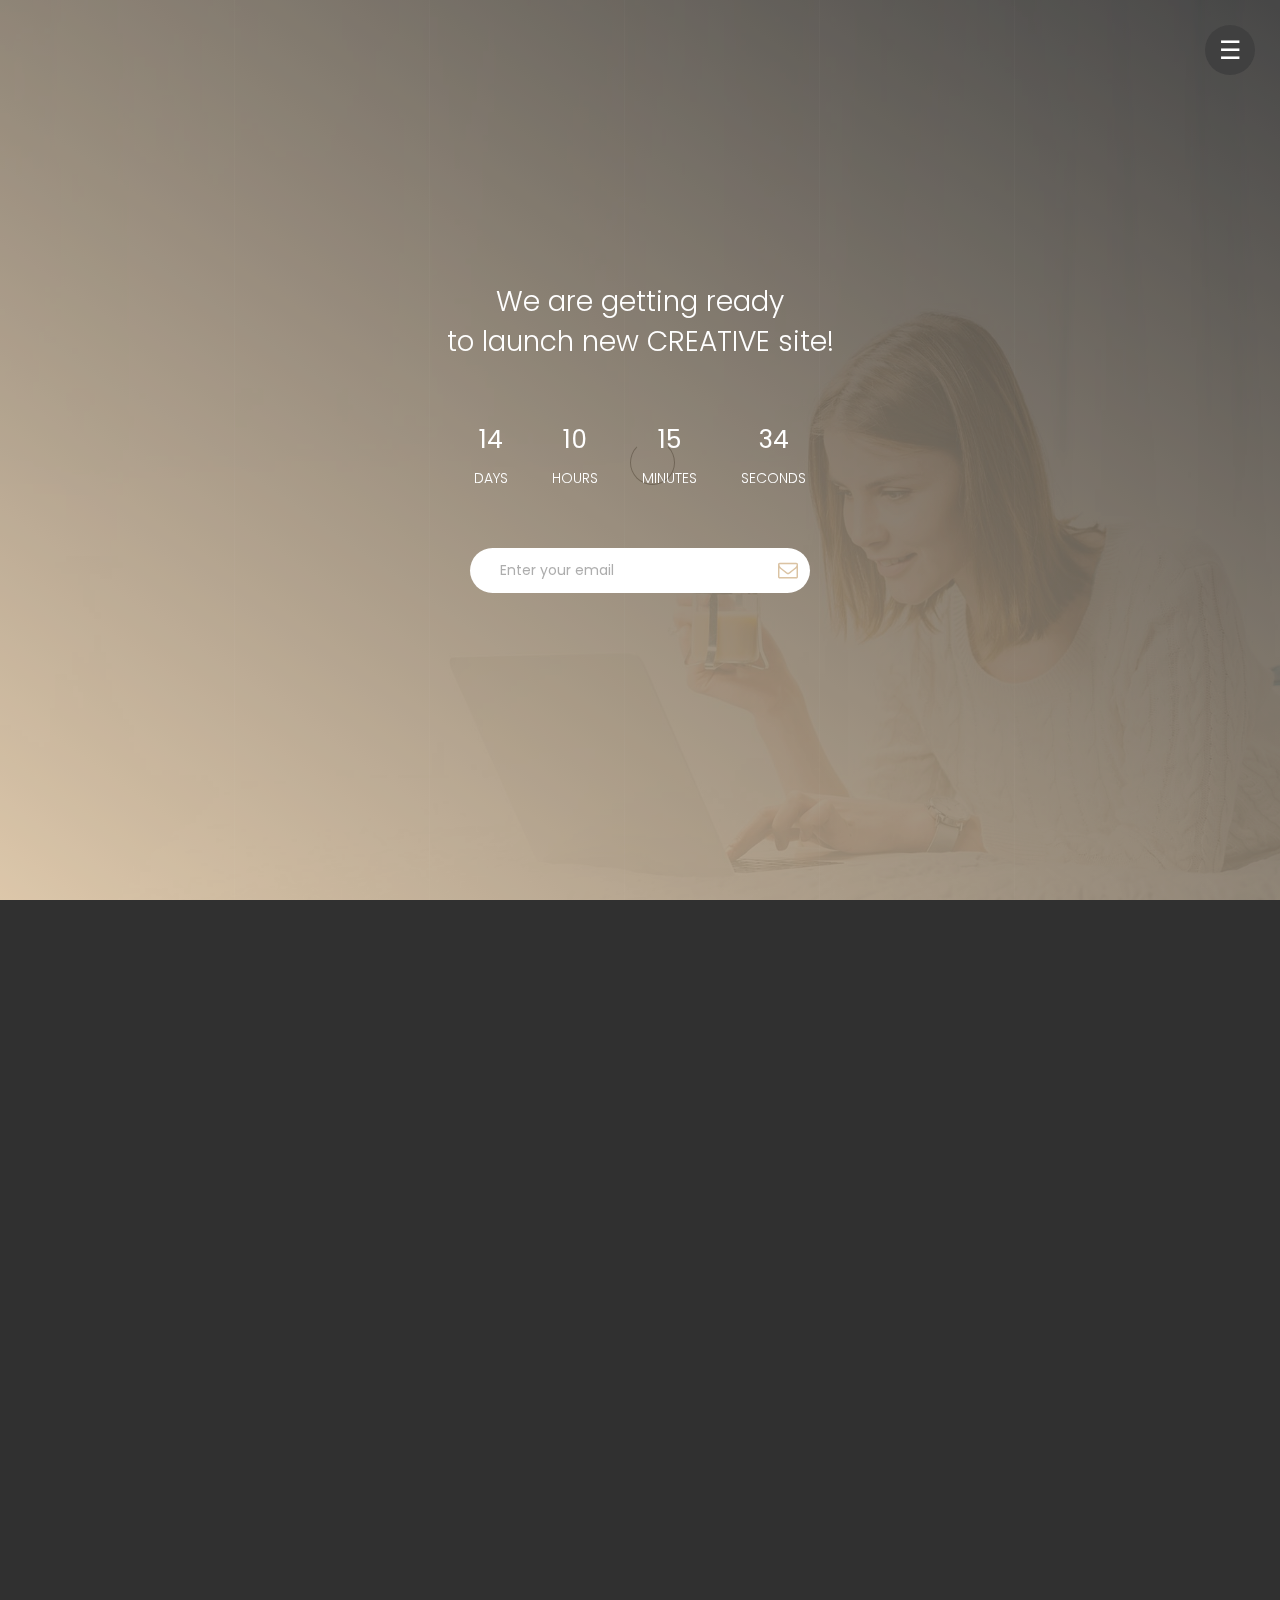
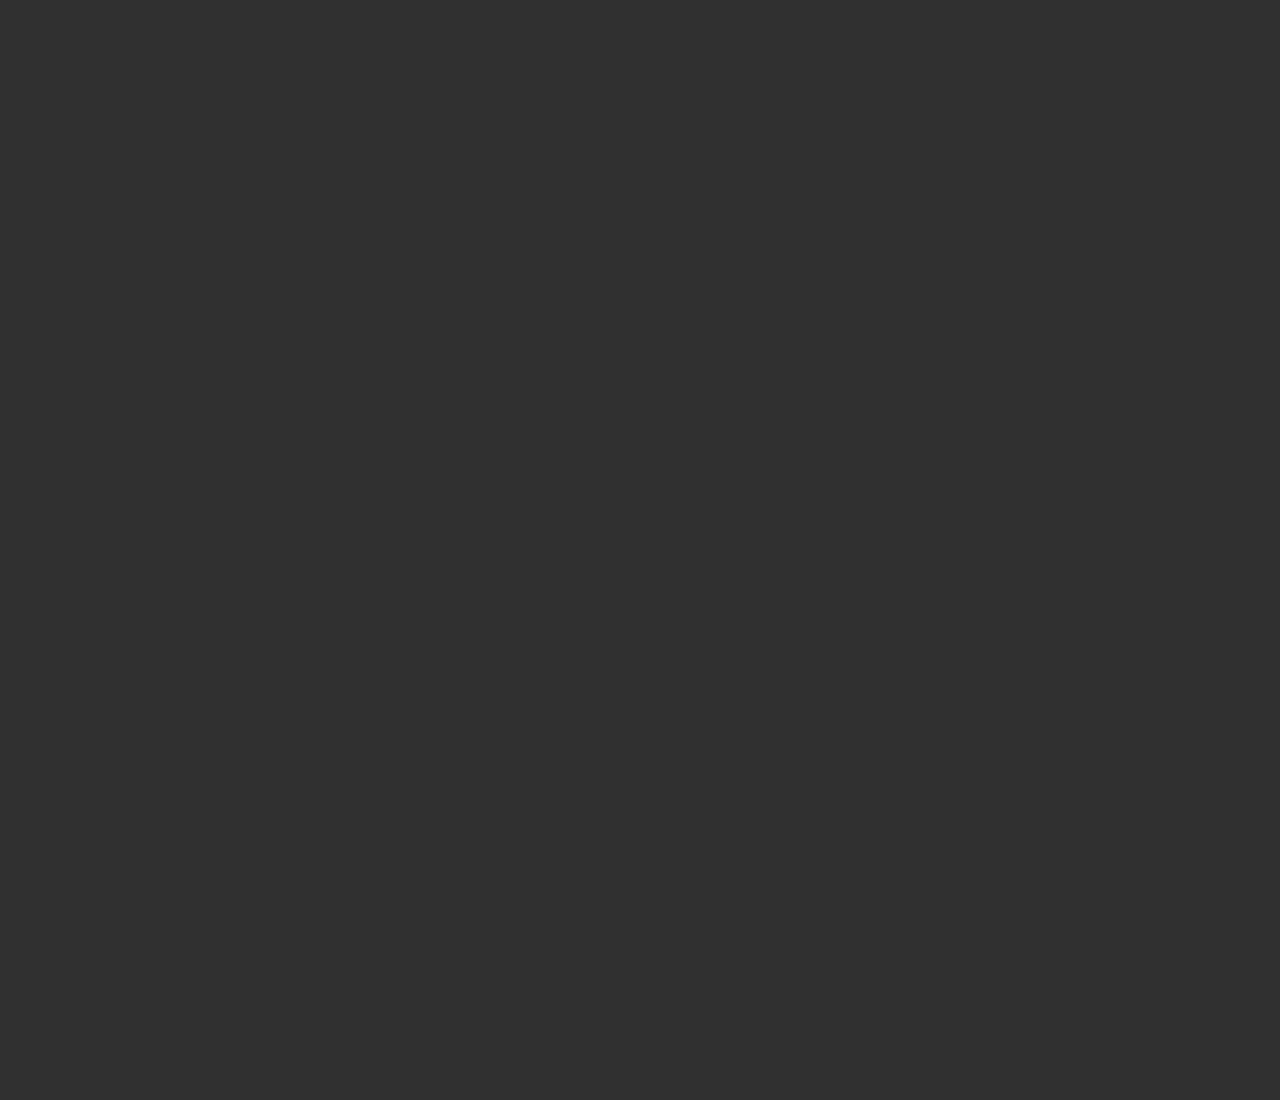
<file: coming soon/csoon.html>
<!DOCTYPE html>
<html lang="en">
<head>

     <title>Get Ready - Coming Soon Template</title>
<!--

Get Ready Template

https://templatemo.com/tm-521-get-ready

-->
     <meta charset="UTF-8">
     <meta http-equiv="X-UA-Compatible" content="IE=Edge">
     <meta name="description" content="">
     <meta name="keywords" content="">
     <meta name="team" content="">
     <meta name="viewport" content="width=device-width, initial-scale=1, maximum-scale=1">

     <link rel="stylesheet" href="css/bootstrap.min.css">
     <link rel="stylesheet" href="css/vegas.min.css">
     <link rel="stylesheet" href="css/font-awesome.min.css">

     <!-- MAIN CSS -->
     <link rel="stylesheet" href="css/templatemo-style.css">

</head>
<body>

     <!-- PRE LOADER -->
     <section class="preloader">
          <div class="spinner">

               <span class="spinner-rotate"></span>

          </div>
     </section>


     <!-- GRID LINE -->
    <section class="grid">
         <div class="container">
            <div class="row">

              <div class="col-md-2 col-sm-2">
                <div class="grid-line"></div>
              </div>
              <div class="col-md-2 col-sm-2">
                <div class="grid-line"></div>
              </div>
              <div class="col-md-2 col-sm-2">
                <div class="grid-line"></div>
              </div>
              <div class="col-md-2 col-sm-2">
                <div class="grid-line"></div>
              </div>
              <div class="col-md-2 col-sm-2">
                <div class="grid-line"></div>
              </div>

            </div>
         </div>
    </section>


    <div class="menu-bg"></div>
    <div class="menu-burger">☰</div>

    <div class="menu-items">
       <div class="container">
         <div class="row">
           <div class="col-md-offset-2 col-md-4 col-sm-6">
            <h1>Navigations</h1>
             <ul class="menu">
                <li><a href="#">Home</a></li>
                <li><a href="#">Our Studio</a></li>
                <li><a href="#">Journal</a></li>
                <li><a href="#">Start a project</a></li>
                <li><a href="#">Email Us</a></li>
            </ul>
           </div>



           <div class="col-md-12 col-sm-12">
             <ul class="social-icon">
              <li class="line"></li>
               <li><a href="https://fb.com/templatemo" class="fa fa-facebook"></a></li>
               <li><a href="#" class="fa fa-twitter"></a></li>
               <li><a href="https://plus.google.com/+templatemo" class="fa fa-google"></a></li>
               <li><a href="#" class="fa fa-instagram"></a></li>
             </ul>
           </div>
         </div>
       </div>
    </div>


     <!-- HOME -->
     <section id="home">
        <div class="overlay"></div>
          <div class="container">
               <div class="row">

                    <div class="col-md-12 col-sm-12">
                         <div class="home-info">
                              <h1>We are getting ready <br>to launch new CREATIVE site!</h1>
                              <!-- You can change the date time in init.js file -->
                              <ul class="countdown">
                                   <li>
                                        <span class="days">14</span>
                                        <h3>Days</h3>
                                   </li>
                                   <li>
                                        <span class="hours">10</span>
                                        <h3>hours</h3>
                                   </li>
                                   <li>
                                        <span class="minutes">15</span>
                                        <h3>minutes</h3>
                                   </li>
                                   <li>
                                        <span class="seconds">34</span>
                                        <h3>seconds</h3>
                                   </li>
                              </ul>
                              <div class="subscribe-form">
                                <form action="" method="get">
                                  <input type="email" name="email" class="form-control" placeholder="Enter your email" required="">
                                  <button type="submit" class="form-control"><i class="fa fa-envelope-o"></i></button>
                                </form>
                              </div>
                         </div>
                    </div>

               </div>
          </div>
     </section>

     <!-- SCRIPTS -->
     <script src="js/jquery.js"></script>
     <script src="js/bootstrap.min.js"></script>
     <script src="js/vegas.min.js"></script>
     <script src="js/countdown.js"></script>
     <script src="js/init.js"></script>
     <script src="js/custom.js"></script>

</body>
</html>
</file>
<file: coming soon/css/templatemo-style.css>
/*

Get Ready Template

https://templatemo.com/tm-521-get-ready

*/
  
  @import url('https://fonts.googleapis.com/css?family=Poppins:300,400');

  body {
    margin: 0;
    -webkit-perspective: 1000;
    font-family: 'Poppins', sans-serif;
    background: #303030;
  }

  body, html {
    height: 100%;
    width: 100%;
    overflow-x: hidden;
  }



  /*---------------------------------------
     TYPOGRAPHY              
  -----------------------------------------*/

  h1,h2,h3,h4,h5,h6 {
    font-weight: 300;
    line-height: inherit;
  }

  h1 {
    color: #ffffff;
    font-size: 2em;
  }

  h2 {
    color: #353535;
    font-size: 2em;
  }

  p {
    color: #757575;
    font-size: 14px;
    font-weight: normal;
    line-height: 24px;
  }



  /*---------------------------------------
     GENERAL               
  -----------------------------------------*/

  html{
    -webkit-font-smoothing: antialiased;
  }

  a {
    color: #202020;
    text-decoration: none !important;
  }

  a,
  input, button,
  .form-control {
    -webkit-transition: 0.5s;
    transition: 0.5s;
  }

  a:hover, a:active, a:focus {
    color: #29ca8e;
    outline: none;
  }

  ::-webkit-scrollbar{
    width: 8px;
    height: 8px;
  }

  ::-webkit-scrollbar-thumb {
    cursor: pointer;
    background: #202020;
  }

  .overlay {
    background: linear-gradient(to top right, #d2b48c, #000000);
    opacity: 0.9;
    position: absolute;
    top: 0;
    right: 0;
    bottom: 0;
    left: 0;
    width: 100%;
    height: 100%;
  }

  .grid {
    position: fixed;
    width: 100%;
    height: 100%;
    z-index: 1;
  }

  .grid-line {
    height: 300vh;
    border-right: 1px solid rgba(255,255,255,0.02);
  }

  .google-map iframe {
    border: 0;
    margin-top: 20px;
  }

  .subscribe-form {
    position: relative;
  }

  .subscribe-form .form-control {
    background: #ffffff;
    box-shadow: none;
    border: 0;
    border-radius: 50px;
	width: 340px;
    height: 45px;
    padding: 6px 30px;
  }

  .subscribe-form button[type="submit"] {
    background: transparent;
    border: 0;
    outline: none;
  }

  .subscribe-form .fa {
    cursor: pointer;
    position: absolute;
    top: 12px;
    right: 12px;
    color: #d2b48c;
    font-size: 20px;
  }



  /*---------------------------------------
       PRE LOADER              
  -----------------------------------------*/

  .preloader {
    position: fixed;
    top: 0;
    left: 0;
    width: 100%;
    height: 100%;
    z-index: 99999;
    display: flex;
    flex-flow: row nowrap;
    justify-content: center;
    align-items: center;
    background: none repeat scroll 0 0 #ffffff;
  }

  .spinner {
    border: 1px solid transparent;
    border-radius: 3px;
    position: relative;
  }

  .spinner:before {
    content: '';
    box-sizing: border-box;
    position: absolute;
    top: 50%;
    left: 50%;
    width: 45px;
    height: 45px;
    margin-top: -10px;
    margin-left: -10px;
    border-radius: 50%;
    border: 1px solid #575757;
    border-top-color: #ffffff;
    animation: spinner .9s linear infinite;
  }

  @-webkit-@keyframes spinner {
    to {transform: rotate(360deg);}
  }

  @keyframes spinner {
    to {transform: rotate(360deg);}
  }


  /*---------------------------------------
      MENU              
  -----------------------------------------*/

  .menu, .menu-bg, .menu-burger {
    position: fixed;
    z-index: 222;
    width: 50px;
    height: 50px;
    line-height: 30px;
    font-size: 25px;
    text-align: center;
    border-radius: 100%;
    right: 25px;
    top: 25px;
  }

  .menu-bg {
    background: #101010;
    pointer-events: none;
    transition: .3s;
    right: 50px;
    top: 50px;
    transform: translate3d(50%, -50%, 0);
    transform-origin: center center;
  }

  .menu-bg.fs {
    transform: translate3d(50%, -50%, 0);
    width: 500vw;
    height: 500vw;
  }

  .menu-burger {
    color: #ffffff;
    padding-top: 11px;
    -webkit-user-select: none;
    cursor: pointer;
    transition: .4s;
    transform-origin: center;
    z-index: 9999;
  }

  .menu-burger.fs {
    transform: rotate(-180deg) translateY(5px);
  }

  .menu-items {
    display: flex;
    flex-direction: column;
    justify-content: center;
    align-content: center;
    position: absolute;
    z-index: 9999;
    width: 100%;
    height: 100%;
    opacity: 0;
    transition: .4s;
    margin-top: 50px;
    transform: translateY(-200%);
    pointer-events: none;
  }

  .menu-items ul.menu {
    position: relative;
    width: 100%;
    height: 100%;
    text-align: left;
    top: 10px;
  }

  .menu-items ul.menu li {
    display: block;
    list-style: none;
    transition: 1s;
    opacity: 0;
    margin: 5px 0;
  }

  .menu-items ul.menu li a {
    color: #ffffff;
    font-size: 18px;
    position: relative;
  }

  .menu-items ul.menu li a:after {
    content: "";
    width: 0;
    height: 2px;
    border-radius: 50px;
    position: absolute;
    bottom: 13px;
    transition: 0.5s;
    margin: 0 auto;
    display: block;
    right: 0;
    left: 0;
  }

  .menu-items ul.menu li a:hover:after {
    content: "";
    background: #d2b48c;
    width: 100%;
  }

  .menu-items.fs {
    transform: translateY(0);
    pointer-events: auto;
    opacity: 1;
  }

  .menu-items.fs ul li {
    opacity: 1;
  }

  address p {
    color: #f9f9f9;
  }



  /*---------------------------------------
      HOME          
  -----------------------------------------*/

  #home {
    display: -webkit-box;
    display: -webkit-flex;
    display: -ms-flexbox;
    display: flex;
    -webkit-box-align: center;
    -webkit-align-items: center;
    -ms-flex-align: center;
    align-items: center;
    text-align: center;
    position: relative;
  }

  #home .container {
    width: 100%;
  }

  .home-info {
    display: flex;
    flex-direction: column;
    justify-content: center;
    align-items: center;
    position: relative;
    z-index: 2;
    width: 100%;
    height: 100vh;
  }
  
  .countdown {
    text-align: center;
    margin: 50px 0;
    padding: 0;
  }

  .countdown li {
    color: #ffffff;
    list-style: none;
    display: inline-block;
    margin: 0 20px;
  }

  .countdown span {
    font-size: 25px;
  }

  .countdown h3 {
    font-size: 14px;
    text-transform: uppercase;
    margin: 10px 0;
  }



  /*---------------------------------------
     SOCIAL ICON              
  -----------------------------------------*/

  .social-icon {
    position: relative;
    padding: 0;
    margin: 30px 0 0 0;
    text-align: center;
  }

  .social-icon .line {
    background: #ffffff;
    width: 50px;
    height: 2px;
    margin-right: 10px;
    position: relative;
    bottom: 5px;
  }

  .social-icon li {
    display: inline-block;
    list-style: none;
  }

  .social-icon li a {
    border-radius: 50px;
    color: #ffffff;
    font-size: 15px;
    width: 35px;
    height: 35px;
    line-height: 35px;
    text-decoration: none;
    text-align: center;
    position: relative;
    margin: 5px 5px 5px 0;
  }

  .social-icon li a:hover {
    background: #d2b48c;
    color: #ffffff;
  }



  /*---------------------------------------
     RESPONSIVE STYLES              
  -----------------------------------------*/

  @media screen and (max-width: 480px) {

    .home-info {
      padding: 0 1em 0 1em;
    }

    .countdown li {
      margin: 0 12px;
    }

    address {
      margin-top: 50px;
    }
  }

  @media screen and (max-width: 360px) {

    h1 {
      font-size: 1.50em;
    }

    .menu-items {
      margin: 100px 0;
    }

    .countdown span {
      font-size: 20px;
    }

    .countdown h3 {
      font-size: 12px;
    }
  }
</file>
<file: coming soon/css/vegas.min.css>
.vegas-overlay,.vegas-slide,.vegas-slide-inner,.vegas-timer,.vegas-wrapper{position:absolute;top:0;left:0;bottom:0;right:0;overflow:hidden;border:none;padding:0;margin:0}.vegas-overlay{opacity:.5;background:url(overlays/02.png) center center}.vegas-timer{top:auto;bottom:0;height:2px}.vegas-timer-progress{width:0;height:100%;background:#fff;-webkit-transition:width ease-out;transition:width ease-out}.vegas-timer-running .vegas-timer-progress{width:100%}.vegas-slide,.vegas-slide-inner{margin:0;padding:0;background:center center no-repeat;-webkit-transform:translateZ(0);transform:translateZ(0)}body .vegas-container{overflow:hidden!important;position:relative}.vegas-video{min-width:100%;min-height:100%;width:auto;height:auto}body.vegas-container{overflow:auto;position:static;z-index:-2}body.vegas-container>.vegas-overlay,body.vegas-container>.vegas-slide,body.vegas-container>.vegas-timer{position:fixed;z-index:-1}:root body.vegas-container>.vegas-overlay,:root body.vegas-container>.vegas-slide,_::full-page-media,_:future{bottom:-76px}.vegas-transition-fade,.vegas-transition-fade2{opacity:0}.vegas-transition-fade-in,.vegas-transition-fade2-in{opacity:1}.vegas-transition-fade2-out{opacity:0}.vegas-transition-blur,.vegas-transition-blur2{opacity:0;-webkit-filter:blur(32px);filter:blur(32px)}.vegas-transition-blur-in,.vegas-transition-blur2-in{opacity:1;-webkit-filter:blur(0);filter:blur(0)}.vegas-transition-blur2-out{opacity:0}.vegas-transition-flash,.vegas-transition-flash2{opacity:0;-webkit-filter:brightness(25);filter:brightness(25)}.vegas-transition-flash-in,.vegas-transition-flash2-in{opacity:1;-webkit-filter:brightness(1);filter:brightness(1)}.vegas-transition-flash2-out{opacity:0;-webkit-filter:brightness(25);filter:brightness(25)}.vegas-transition-negative,.vegas-transition-negative2{opacity:0;-webkit-filter:invert(100%);filter:invert(100%)}.vegas-transition-negative-in,.vegas-transition-negative2-in{opacity:1;-webkit-filter:invert(0);filter:invert(0)}.vegas-transition-negative2-out{opacity:0;-webkit-filter:invert(100%);filter:invert(100%)}.vegas-transition-burn,.vegas-transition-burn2{opacity:0;-webkit-filter:contrast(1000%) saturate(1000%);filter:contrast(1000%) saturate(1000%)}.vegas-transition-burn-in,.vegas-transition-burn2-in{opacity:1;-webkit-filter:contrast(100%) saturate(100%);filter:contrast(100%) saturate(100%)}.vegas-transition-burn2-out{opacity:0;-webkit-filter:contrast(1000%) saturate(1000%);filter:contrast(1000%) saturate(1000%)}.vegas-transition-slideLeft,.vegas-transition-slideLeft2{-webkit-transform:translateX(100%);transform:translateX(100%)}.vegas-transition-slideLeft-in,.vegas-transition-slideLeft2-in{-webkit-transform:translateX(0);transform:translateX(0)}.vegas-transition-slideLeft2-out,.vegas-transition-slideRight,.vegas-transition-slideRight2{-webkit-transform:translateX(-100%);transform:translateX(-100%)}.vegas-transition-slideRight-in,.vegas-transition-slideRight2-in{-webkit-transform:translateX(0);transform:translateX(0)}.vegas-transition-slideRight2-out{-webkit-transform:translateX(100%);transform:translateX(100%)}.vegas-transition-slideUp,.vegas-transition-slideUp2{-webkit-transform:translateY(100%);transform:translateY(100%)}.vegas-transition-slideUp-in,.vegas-transition-slideUp2-in{-webkit-transform:translateY(0);transform:translateY(0)}.vegas-transition-slideDown,.vegas-transition-slideDown2,.vegas-transition-slideUp2-out{-webkit-transform:translateY(-100%);transform:translateY(-100%)}.vegas-transition-slideDown-in,.vegas-transition-slideDown2-in{-webkit-transform:translateY(0);transform:translateY(0)}.vegas-transition-slideDown2-out{-webkit-transform:translateY(100%);transform:translateY(100%)}.vegas-transition-zoomIn,.vegas-transition-zoomIn2{-webkit-transform:scale(0);transform:scale(0);opacity:0}.vegas-transition-zoomIn-in,.vegas-transition-zoomIn2-in{-webkit-transform:scale(1);transform:scale(1);opacity:1}.vegas-transition-zoomIn2-out,.vegas-transition-zoomOut,.vegas-transition-zoomOut2{-webkit-transform:scale(2);transform:scale(2);opacity:0}.vegas-transition-zoomOut-in,.vegas-transition-zoomOut2-in{-webkit-transform:scale(1);transform:scale(1);opacity:1}.vegas-transition-zoomOut2-out{-webkit-transform:scale(0);transform:scale(0);opacity:0}.vegas-transition-swirlLeft,.vegas-transition-swirlLeft2{-webkit-transform:scale(2) rotate(35deg);transform:scale(2) rotate(35deg);opacity:0}.vegas-transition-swirlLeft-in,.vegas-transition-swirlLeft2-in{-webkit-transform:scale(1) rotate(0);transform:scale(1) rotate(0);opacity:1}.vegas-transition-swirlLeft2-out,.vegas-transition-swirlRight,.vegas-transition-swirlRight2{-webkit-transform:scale(2) rotate(-35deg);transform:scale(2) rotate(-35deg);opacity:0}.vegas-transition-swirlRight-in,.vegas-transition-swirlRight2-in{-webkit-transform:scale(1) rotate(0);transform:scale(1) rotate(0);opacity:1}.vegas-transition-swirlRight2-out{-webkit-transform:scale(2) rotate(35deg);transform:scale(2) rotate(35deg);opacity:0}.vegas-animation-kenburns{-webkit-animation:kenburns ease-out;animation:kenburns ease-out}@-webkit-keyframes kenburns{0%{-webkit-transform:scale(1.5);transform:scale(1.5)}100%{-webkit-transform:scale(1);transform:scale(1)}}@keyframes kenburns{0%{-webkit-transform:scale(1.5);transform:scale(1.5)}100%{-webkit-transform:scale(1);transform:scale(1)}}.vegas-animation-kenburnsUp{-webkit-animation:kenburnsUp ease-out;animation:kenburnsUp ease-out}@-webkit-keyframes kenburnsUp{0%{-webkit-transform:scale(1.5) translate(0,10%);transform:scale(1.5) translate(0,10%)}100%{-webkit-transform:scale(1) translate(0,0);transform:scale(1) translate(0,0)}}@keyframes kenburnsUp{0%{-webkit-transform:scale(1.5) translate(0,10%);transform:scale(1.5) translate(0,10%)}100%{-webkit-transform:scale(1) translate(0,0);transform:scale(1) translate(0,0)}}.vegas-animation-kenburnsDown{-webkit-animation:kenburnsDown ease-out;animation:kenburnsDown ease-out}@-webkit-keyframes kenburnsDown{0%{-webkit-transform:scale(1.5) translate(0,-10%);transform:scale(1.5) translate(0,-10%)}100%{-webkit-transform:scale(1) translate(0,0);transform:scale(1) translate(0,0)}}@keyframes kenburnsDown{0%{-webkit-transform:scale(1.5) translate(0,-10%);transform:scale(1.5) translate(0,-10%)}100%{-webkit-transform:scale(1) translate(0,0);transform:scale(1) translate(0,0)}}.vegas-animation-kenburnsLeft{-webkit-animation:kenburnsLeft ease-out;animation:kenburnsLeft ease-out}@-webkit-keyframes kenburnsLeft{0%{-webkit-transform:scale(1.5) translate(10%,0);transform:scale(1.5) translate(10%,0)}100%{-webkit-transform:scale(1) translate(0,0);transform:scale(1) translate(0,0)}}@keyframes kenburnsLeft{0%{-webkit-transform:scale(1.5) translate(10%,0);transform:scale(1.5) translate(10%,0)}100%{-webkit-transform:scale(1) translate(0,0);transform:scale(1) translate(0,0)}}.vegas-animation-kenburnsRight{-webkit-animation:kenburnsRight ease-out;animation:kenburnsRight ease-out}@-webkit-keyframes kenburnsRight{0%{-webkit-transform:scale(1.5) translate(-10%,0);transform:scale(1.5) translate(-10%,0)}100%{-webkit-transform:scale(1) translate(0,0);transform:scale(1) translate(0,0)}}@keyframes kenburnsRight{0%{-webkit-transform:scale(1.5) translate(-10%,0);transform:scale(1.5) translate(-10%,0)}100%{-webkit-transform:scale(1) translate(0,0);transform:scale(1) translate(0,0)}}.vegas-animation-kenburnsUpLeft{-webkit-animation:kenburnsUpLeft ease-out;animation:kenburnsUpLeft ease-out}@-webkit-keyframes kenburnsUpLeft{0%{-webkit-transform:scale(1.5) translate(10%,10%);transform:scale(1.5) translate(10%,10%)}100%{-webkit-transform:scale(1) translate(0,0);transform:scale(1) translate(0,0)}}@keyframes kenburnsUpLeft{0%{-webkit-transform:scale(1.5) translate(10%,10%);transform:scale(1.5) translate(10%,10%)}100%{-webkit-transform:scale(1) translate(0,0);transform:scale(1) translate(0,0)}}.vegas-animation-kenburnsUpRight{-webkit-animation:kenburnsUpRight ease-out;animation:kenburnsUpRight ease-out}@-webkit-keyframes kenburnsUpRight{0%{-webkit-transform:scale(1.5) translate(-10%,10%);transform:scale(1.5) translate(-10%,10%)}100%{-webkit-transform:scale(1) translate(0,0);transform:scale(1) translate(0,0)}}@keyframes kenburnsUpRight{0%{-webkit-transform:scale(1.5) translate(-10%,10%);transform:scale(1.5) translate(-10%,10%)}100%{-webkit-transform:scale(1) translate(0,0);transform:scale(1) translate(0,0)}}.vegas-animation-kenburnsDownLeft{-webkit-animation:kenburnsDownLeft ease-out;animation:kenburnsDownLeft ease-out}@-webkit-keyframes kenburnsDownLeft{0%{-webkit-transform:scale(1.5) translate(10%,-10%);transform:scale(1.5) translate(10%,-10%)}100%{-webkit-transform:scale(1) translate(0,0);transform:scale(1) translate(0,0)}}@keyframes kenburnsDownLeft{0%{-webkit-transform:scale(1.5) translate(10%,-10%);transform:scale(1.5) translate(10%,-10%)}100%{-webkit-transform:scale(1) translate(0,0);transform:scale(1) translate(0,0)}}.vegas-animation-kenburnsDownRight{-webkit-animation:kenburnsDownRight ease-out;animation:kenburnsDownRight ease-out}@-webkit-keyframes kenburnsDownRight{0%{-webkit-transform:scale(1.5) translate(-10%,-10%);transform:scale(1.5) translate(-10%,-10%)}100%{-webkit-transform:scale(1) translate(0,0);transform:scale(1) translate(0,0)}}@keyframes kenburnsDownRight{0%{-webkit-transform:scale(1.5) translate(-10%,-10%);transform:scale(1.5) translate(-10%,-10%)}100%{-webkit-transform:scale(1) translate(0,0);transform:scale(1) translate(0,0)}}
</file>
